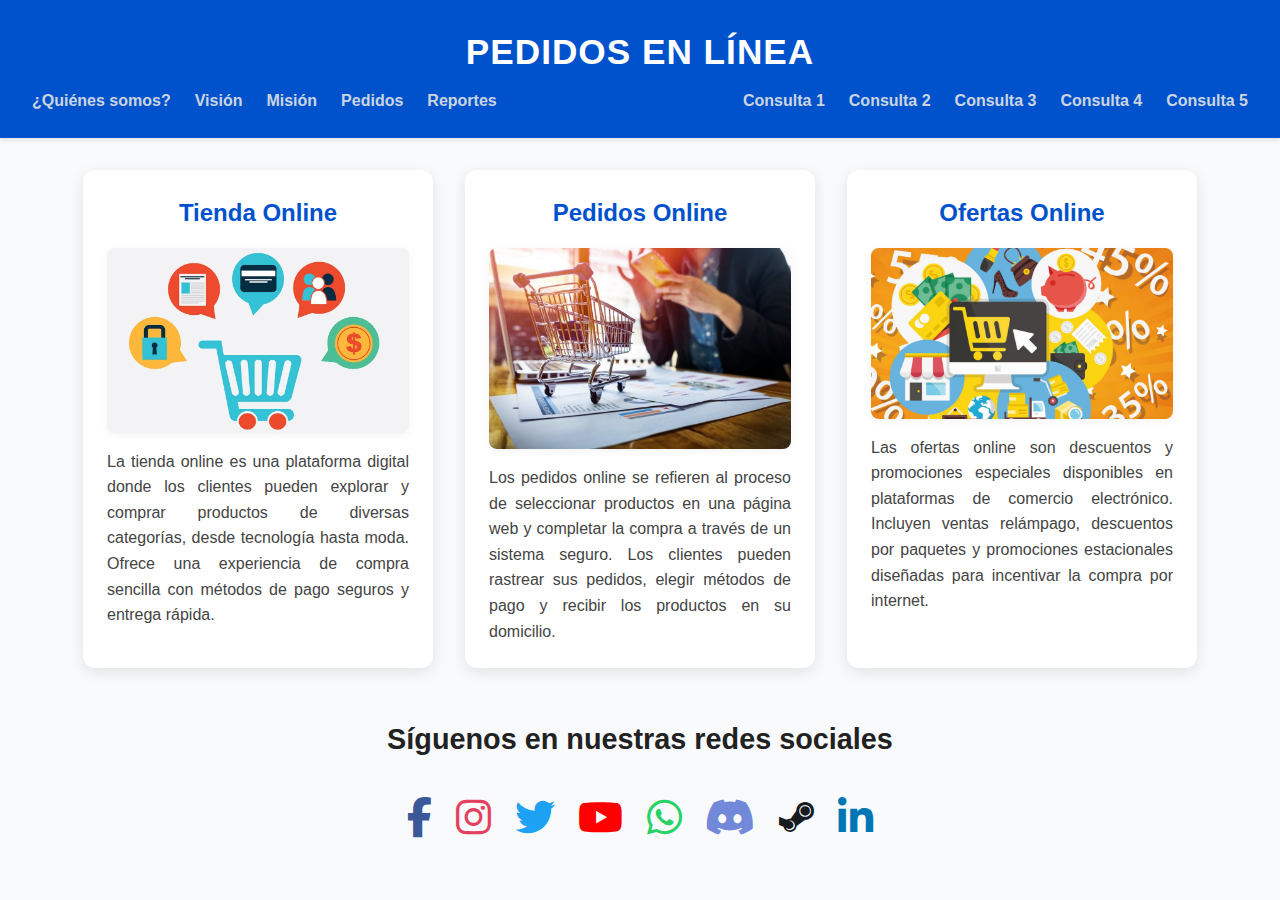
<file: index.html>
<!DOCTYPE html>
<html lang="en">
<head>
    <meta charset="UTF-8" />
    <meta name="viewport" content="width=device-width, initial-scale=1.0" />
    <title>Pedidos en línea</title>
    <link rel="stylesheet" href="index.css" />
    <link
      rel="stylesheet"
      href="https://cdnjs.cloudflare.com/ajax/libs/font-awesome/6.5.0/css/all.min.css"
    />
</head>
<body>
    <header>
        <h1>Pedidos en línea</h1>
        <nav>
            <ul>
                <li><a href="qsomos.html">¿Quiénes somos?</a></li>
                <li><a href="vision.html">Visión</a></li>
                <li><a href="mision.html">Misión</a></li>
                <li><a href="pedidos.html">Pedidos</a></li>
                <li><a href="#">Reportes</a></li>
            </ul>
            <ul>
                <li><a href="consulta1.php">Consulta 1</a></li>
                <li><a href="consulta2.php">Consulta 2</a></li>
                <li><a href="consulta3.php">Consulta 3</a></li>
                <li><a href="consulta4.php">Consulta 4</a></li>
                <li><a href="consulta5.php">Consulta 5</a></li>
            </ul>
        </nav>        
    </header>
    
    <main>
        <div class="padre">
            <div class="hijo">
                <!-- Tienda Online -->
                <div class="nieto">
                    <h2>Tienda Online</h2>
                    <img src="tonline.jpg" alt="Imagen de la tienda online" />
                    <p>La tienda online es una plataforma digital donde los clientes pueden explorar y comprar productos de diversas categorías, desde tecnología hasta moda. Ofrece una experiencia de compra sencilla con métodos de pago seguros y entrega rápida.</p>
                </div>
                <!-- Pedidos Online -->
                <div class="nieto">
                    <h2>Pedidos Online</h2>
                    <img src="ponline.jpg" alt="Imagen del proceso de pedidos online" />
                    <p>Los pedidos online se refieren al proceso de seleccionar productos en una página web y completar la compra a través de un sistema seguro. Los clientes pueden rastrear sus pedidos, elegir métodos de pago y recibir los productos en su domicilio.</p>
                </div>
                <!-- Ofertas Online -->
                <div class="nieto">
                    <h2>Ofertas Online</h2>
                    <img src="oonline.jpg" alt="Imagen de ofertas online" />
                    <p>Las ofertas online son descuentos y promociones especiales disponibles en plataformas de comercio electrónico. Incluyen ventas relámpago, descuentos por paquetes y promociones estacionales diseñadas para incentivar la compra por internet.</p>
                </div>
            </div>
        </div>

        <!-- Sección Redes Sociales -->
<div class="social">
    <h2>Síguenos en nuestras redes sociales</h2>
    <a href="https://facebook.com/tu_pagina" target="_blank" class="facebook" aria-label="Facebook"><i class="fab fa-facebook-f"></i></a>
    <a href="https://instagram.com/tu_usuario" target="_blank" class="instagram" aria-label="Instagram"><i class="fab fa-instagram"></i></a>
    <a href="https://twitter.com/tu_usuario" target="_blank" class="twitter" aria-label="Twitter"><i class="fab fa-twitter"></i></a>
    <a href="https://youtube.com/@tu_canal" target="_blank" class="youtube" aria-label="YouTube"><i class="fab fa-youtube"></i></a>
    <a href="https://wa.me/51934650914" target="_blank" class="whatsapp" aria-label="WhatsApp"><i class="fab fa-whatsapp"></i></a>
    <a href="https://discord.gg/tu_codigo" target="_blank" class="discord" aria-label="Discord"><i class="fab fa-discord"></i></a>
    <a href="https://steamcommunity.com/id/tu_usuario" target="_blank" class="steam" aria-label="Steam"><i class="fab fa-steam-symbol"></i></a>
    <a href="https://linkedin.com/in/tu_usuario" target="_blank" class="linkedin" aria-label="LinkedIn"><i class="fab fa-linkedin-in"></i></a>
</div>

    </main>
</body>
</html>
</file>
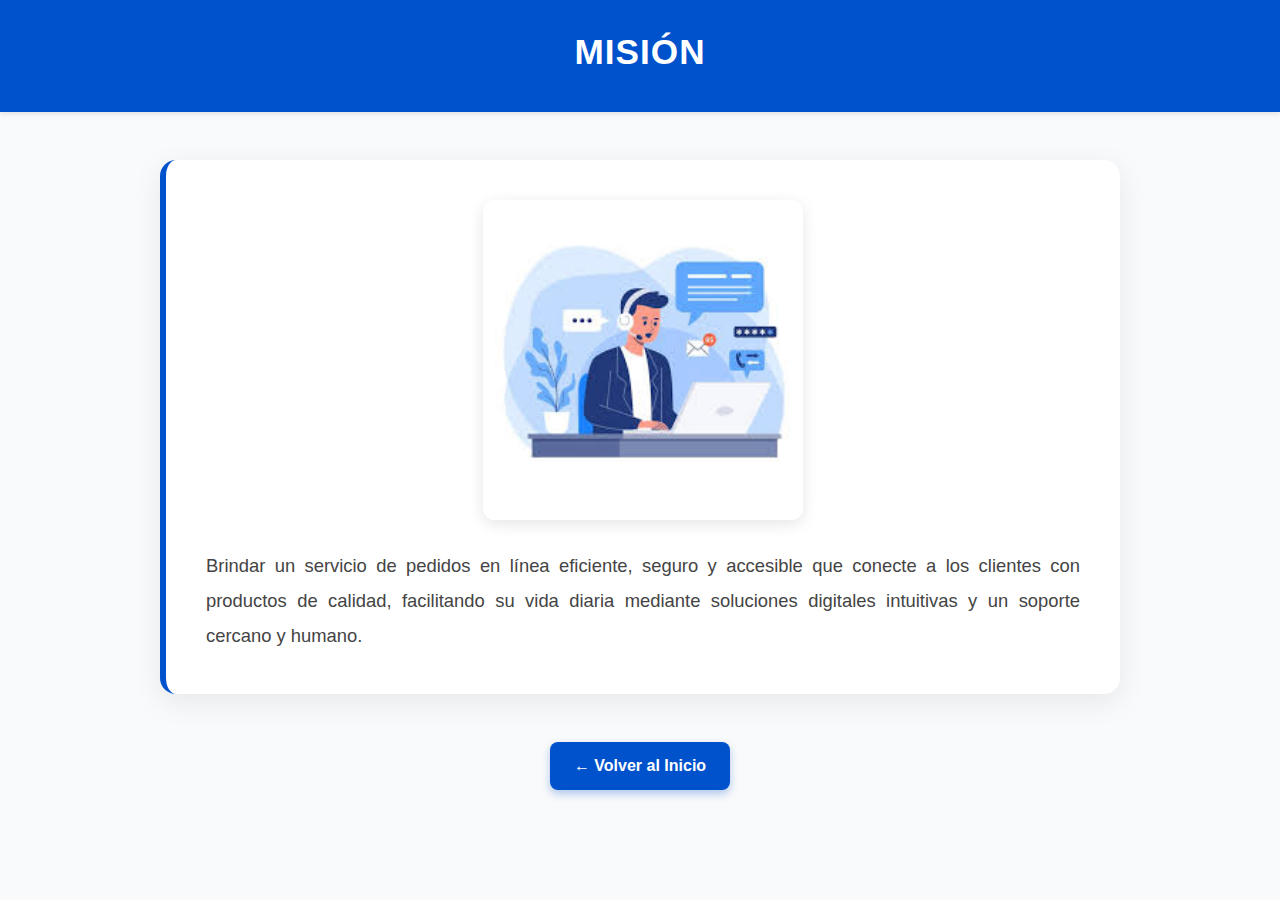
<file: mision.html>
<!DOCTYPE html>
<html lang="es">
<head>
  <meta charset="UTF-8" />
  <meta name="viewport" content="width=device-width, initial-scale=1" />
  <title>Misión</title>
  <link rel="stylesheet" href="index.css" />
</head>
<body>

<header>
  <h1>Misión</h1>
</header>

<main>
  
  <section class="info-section">
      <img src="mision.jpg" alt="Servicio en línea" class="info-image" />
    <p>
      Brindar un servicio de pedidos en línea eficiente, seguro y accesible que conecte a los clientes con productos de calidad, 
      facilitando su vida diaria mediante soluciones digitales intuitivas y un soporte cercano y humano.
    </p>
  </section>
</main>
<div class="btn-container">
  <a href="index.html" class="btn-back">← Volver al Inicio</a>
</div>

</body>
</html>
</file>
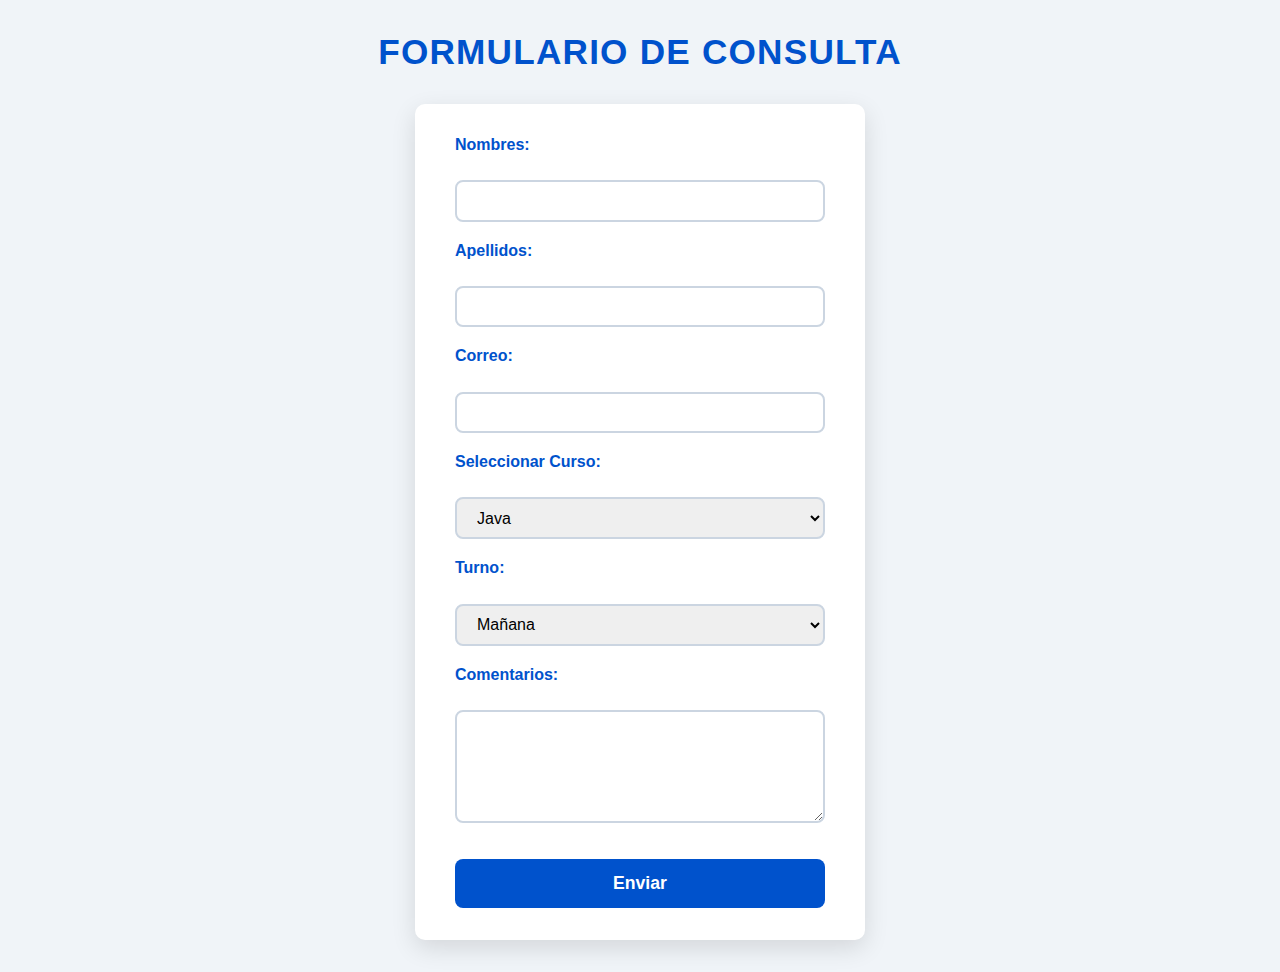
<file: pedidos.html>
<!DOCTYPE html>
<html lang="es">
<head>
  <meta charset="UTF-8">
  <meta name="viewport" content="width=device-width, initial-scale=1.0">
  <title>Formulario de Consulta</title>
  <link rel="stylesheet" href="pedidos.css">
</head>
<body>

<header>
  <h1>FORMULARIO DE CONSULTA</h1>
</header>

<main>
  <form action="https://formsubmit.co/jmguerrachevarria@gmail.com" method="post">

    <label for="txtnombre">Nombres:</label>
    <input type="text" id="txtnombre" name="txtnombre" required>

    <label for="txtapellidos">Apellidos:</label>
    <input type="text" id="txtapellidos" name="txtapellidos" required>

    <label for="txtcorreo">Correo:</label>
    <input type="email" id="txtcorreo" name="txtcorreo" required>

    <label for="cbocurso">Seleccionar Curso:</label>
    <select name="cbocurso" id="cbocurso">
      <option value="java">Java</option>
      <option value="python">Python</option>
      <option value="html">HTML5</option>
      <option value="mysql">MySQL</option>
    </select>

    <label for="cboturno">Turno:</label>
    <select name="cboturno" id="cboturno">
      <option value="mañana">Mañana</option>
      <option value="tarde">Tarde</option>
      <option value="noche">Noche</option>
    </select>

    <label for="txtSalida">Comentarios:</label>
    <textarea id="txtSalida" name="txtSalida" rows="5" cols="33"></textarea>

    <button type="submit">Enviar</button>

  </form>
</main>

</body>
</html>






</form>



    
</body>
</html>
</file>
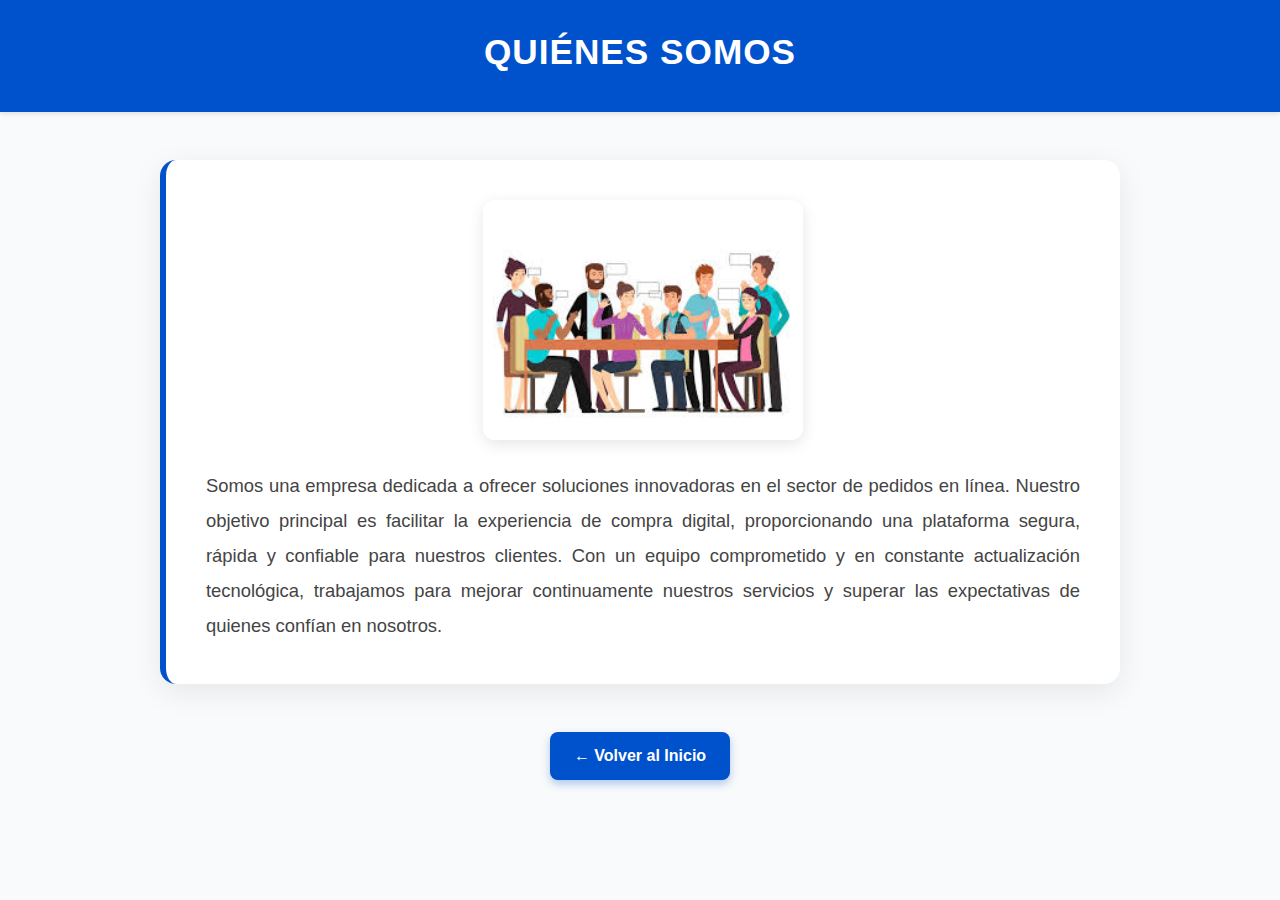
<file: qsomos.html>
<!DOCTYPE html>
<html lang="es">
<head>
  <meta charset="UTF-8" />
  <meta name="viewport" content="width=device-width, initial-scale=1" />
  <title>Quiénes Somos</title>
  <link rel="stylesheet" href="index.css" />
</head>
<body>

<header>
  <h1>Quiénes Somos</h1>
</header>

<main>
  <section class="info-section">
      <img src="qsomos.jpg" alt="Equipo trabajando" class="info-image" />
    <p>
      Somos una empresa dedicada a ofrecer soluciones innovadoras en el sector de pedidos en línea. 
      Nuestro objetivo principal es facilitar la experiencia de compra digital, proporcionando una plataforma 
      segura, rápida y confiable para nuestros clientes. Con un equipo comprometido y en constante actualización tecnológica, 
      trabajamos para mejorar continuamente nuestros servicios y superar las expectativas de quienes confían en nosotros.
    </p>
  </section>
</main>
<div class="btn-container">
  <a href="index.html" class="btn-back">← Volver al Inicio</a>
</div>

</body>
</html>
</file>
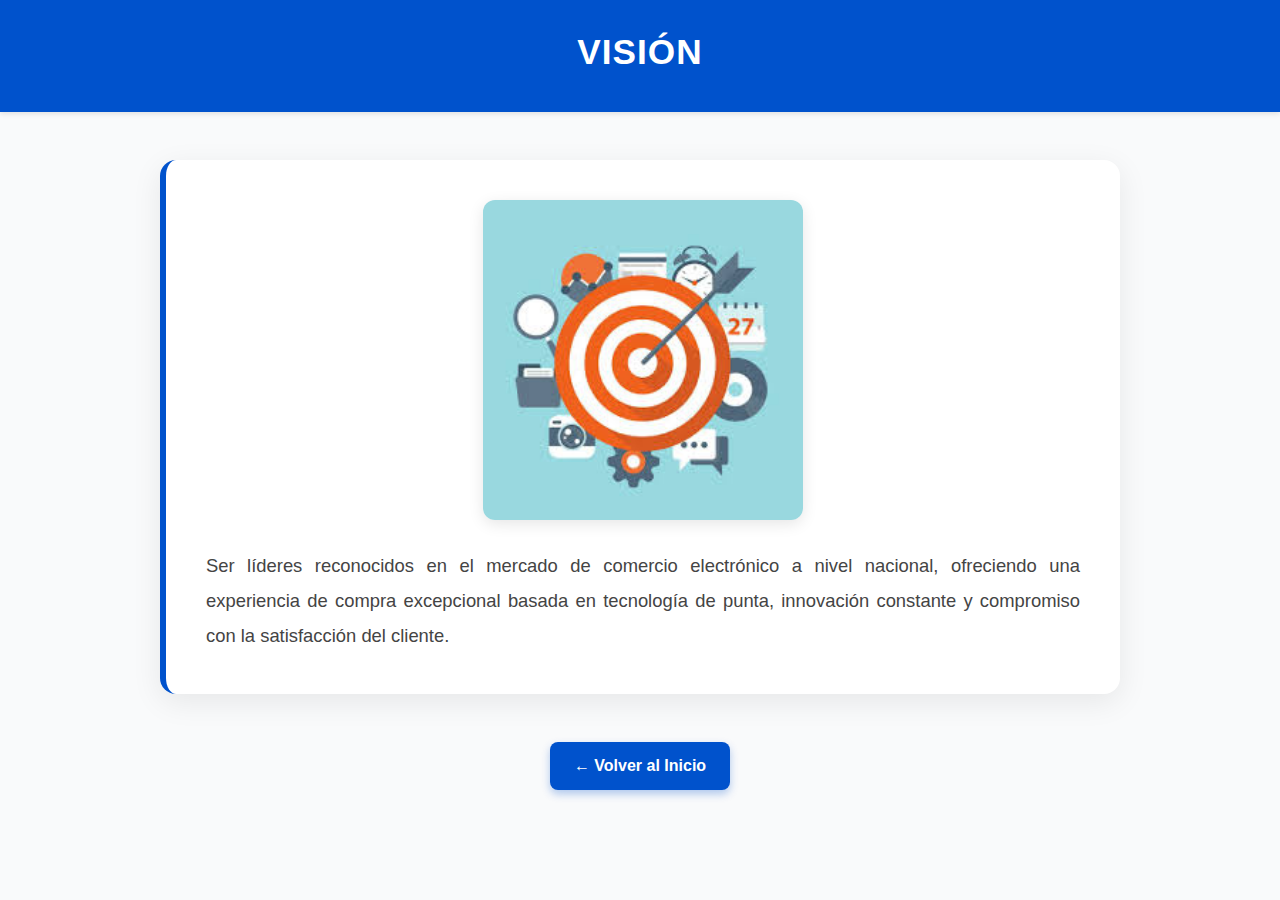
<file: vision.html>
<!DOCTYPE html>
<html lang="es">
<head>
  <meta charset="UTF-8" />
  <meta name="viewport" content="width=device-width, initial-scale=1" />
  <title>Visión</title>
  <link rel="stylesheet" href="index.css" />
</head>
<body>

<header>
  <h1>Visión</h1>
</header>

<main>
  <section class="info-section">
      <img src="vision.jpg" alt="Visión exitosa" class="info-image" />
    <p>
      Ser líderes reconocidos en el mercado de comercio electrónico a nivel nacional, 
      ofreciendo una experiencia de compra excepcional basada en tecnología de punta, 
      innovación constante y compromiso con la satisfacción del cliente.
    </p>
  </section>
</main>
<div class="btn-container">
  <a href="index.html" class="btn-back">← Volver al Inicio</a>
</div>

</body>
</html>
</file>
<file: index.css>
/* Reset básico */
* {
    margin: 0;
    padding: 0;
    box-sizing: border-box;
}

/* Tipografía base */
body {
    font-family: 'Segoe UI', Tahoma, Geneva, Verdana, sans-serif;
    background: #f9fafb;
    color: #333;
    line-height: 1.6;
}

/* Encabezado */
header {
    background: #0052cc;
    color: #fff;
    padding: 1.5rem 2rem;
    box-shadow: 0 2px 5px rgba(0,0,0,0.1);
}

header h1 {
    font-size: 2rem;
    margin-bottom: 1rem;
}

nav {
    display: flex;
    justify-content: space-between;
    flex-wrap: wrap;
}

nav ul {
    list-style: none;
    display: flex;
    gap: 1.5rem;
}

nav ul li a {
    color: #cbd5e1;
    text-decoration: none;
    font-weight: 600;
    transition: color 0.3s ease;
}

nav ul li a:hover,
nav ul li a:focus {
    color: #ffd700;
    outline: none;
}

/* Main - estructura de tarjetas */
.padre {
    max-width: 1200px;
    margin: 2rem auto;
    padding: 0 1rem;
}

.hijo {
    display: flex;
    gap: 2rem;
    flex-wrap: wrap;
    justify-content: center;
}

.nieto {
    background: white;
    border-radius: 12px;
    box-shadow: 0 4px 15px rgba(0,0,0,0.1);
    padding: 1.5rem;
    flex: 1 1 300px;
    max-width: 350px;
    transition: transform 0.3s ease, box-shadow 0.3s ease;
    cursor: default;
}

.nieto:hover,
.nieto:focus-within {
    transform: translateY(-8px);
    box-shadow: 0 10px 25px rgba(0,0,0,0.15);
}

.nieto h2 {
    margin-bottom: 1rem;
    color: #0052cc;
    font-size: 1.5rem;
    text-align: center;
}

.nieto img {
    display: block;
    max-width: 100%;
    height: auto;
    margin: 0 auto 1rem;
    border-radius: 8px;
    box-shadow: 0 2px 10px rgba(0,0,0,0.05);
}

.nieto p {
    font-size: 1rem;
    color: #444;
    text-align: justify;
}

/* Sección redes sociales */
.social {
    margin: 3rem auto;
    max-width: 600px;
    text-align: center;
}

.social h2 {
    margin-bottom: 1.5rem;
    color: #222;
    font-weight: 700;
    font-size: 1.8rem;
}

.social a {
    display: inline-block;
    margin: 0 0.6rem;
    font-size: 2.5rem;
    color: #666;
    transition: color 0.3s ease, transform 0.3s ease;
    outline-offset: 4px;
}

.social a:hover,
.social a:focus {
    color: #0052cc;
    transform: scale(1.2);
    outline: none;
}

/* Colores específicos para cada red social */
.social a.facebook { color: #3b5998; }
.social a.instagram { color: #e4405f; }
.social a.twitter { color: #1da1f2; }
.social a.youtube { color: #ff0000; }
.social a.whatsapp { color: #25d366; }
.social a.discord { color: #7289da; }
.social a.steam { color: #171a21; }
.social a.linkedin { color: #0077b5; }

/* Responsive para pantallas pequeñas */
@media (max-width: 768px) {
    nav ul {
        flex-direction: column;
        gap: 0.7rem;
        margin-bottom: 1rem;
    }
    .hijo {
        flex-direction: column;
        align-items: center;
    }
    .nieto {
        max-width: 100%;
    }
}
/* Secciones informativas (Quiénes Somos, Visión, Misión) */
.info-section {
    max-width: 960px;
    margin: 3rem auto;
    padding: 2.5rem;
    background-color: #ffffff;
    border-radius: 16px;
    box-shadow: 0 8px 30px rgba(0, 0, 0, 0.08);
    border-left: 6px solid #0052cc;
    transition: all 0.3s ease;
}

.info-section:hover {
    box-shadow: 0 12px 40px rgba(0, 0, 0, 0.12);
    transform: translateY(-4px);
}

/* Estilo para el título principal (desde el <header>) */
header h1 {
    font-size: 2.2rem;
    text-transform: uppercase;
    text-align: center;
    margin-bottom: 0.5rem;
    letter-spacing: 1px;
}

/* Párrafos dentro de las secciones */
.info-section p {
    font-size: 1.15rem;
    color: #444;
    line-height: 1.9;
    text-align: justify;
}

/* Puedes usar <h2> o <strong> dentro del párrafo para resaltar */
.info-section h2, .info-section strong {
    color: #0052cc;
    font-weight: bold;
}

/* Responsive para pantallas pequeñas */
@media (max-width: 768px) {
    .info-section {
        padding: 1.8rem 1.2rem;
    }

    header h1 {
        font-size: 1.8rem;
    }

    .info-section p {
        font-size: 1.05rem;
    }
}

.btn-container {
  text-align: center;
  margin: 2rem 0 3rem;
}

.btn-back {
  display: inline-block;
  padding: 0.7rem 1.5rem;
  background-color: #0052cc;
  color: white;
  font-weight: 600;
  border-radius: 8px;
  text-decoration: none;
  box-shadow: 0 4px 8px rgba(0,82,204,0.3);
  transition: background-color 0.3s ease, box-shadow 0.3s ease;
}

.btn-back:hover,
.btn-back:focus {
  background-color: #003d99;
  box-shadow: 0 6px 14px rgba(0,61,153,0.5);
  outline: none;
}
.info-image {
  display: block;
  max-width: 320px;
  width: 100%;
  height: auto;
  margin: 0 auto 1.8rem;
  border-radius: 12px;
  box-shadow: 0 4px 15px rgba(0,0,0,0.1);
}
</file>
<file: pedidos.css>
/* Reset básico */
* {
    margin: 0;
    padding: 0;
    box-sizing: border-box;
}

/* Estilo general del body */
body {
    font-family: 'Segoe UI', Tahoma, Geneva, Verdana, sans-serif;
    background-color: #f0f4f8;
    color: #333;
    min-height: 100vh;
    display: flex;
    flex-direction: column;
    align-items: center;
    padding: 2rem 1rem;
}

/* Header */
header {
    margin-bottom: 2rem;
    text-align: center;
}

header h1 {
    font-size: 2.2rem;
    color: #0052cc;
    letter-spacing: 1.2px;
}

/* Contenedor del formulario */
main {
    background: white;
    padding: 2rem 2.5rem;
    border-radius: 10px;
    box-shadow: 0 8px 25px rgba(0, 0, 0, 0.12);
    width: 100%;
    max-width: 450px;
}

/* Formulario */
form {
    display: flex;
    flex-direction: column;
    gap: 1.25rem;
}

/* Labels */
label {
    font-weight: 600;
    color: #0052cc;
    margin-bottom: 0.4rem;
}

/* Inputs, selects y textarea */
input[type="text"],
input[type="email"],
select,
textarea {
    padding: 0.6rem 1rem;
    border: 2px solid #cbd5e1;
    border-radius: 8px;
    font-size: 1rem;
    transition: border-color 0.3s ease, box-shadow 0.3s ease;
    width: 100%;
    font-family: inherit;
    resize: vertical;
}

/* Enfocar campos */
input[type="text"]:focus,
input[type="email"]:focus,
select:focus,
textarea:focus {
    border-color: #0052cc;
    box-shadow: 0 0 8px rgba(0, 82, 204, 0.4);
    outline: none;
}

/* Botón */
button[type="submit"] {
    background-color: #0052cc;
    color: white;
    font-weight: 700;
    padding: 0.85rem 0;
    border: none;
    border-radius: 8px;
    font-size: 1.1rem;
    cursor: pointer;
    transition: background-color 0.3s ease, box-shadow 0.3s ease;
    margin-top: 1rem;
}

button[type="submit"]:hover,
button[type="submit"]:focus {
    background-color: #003a99;
    box-shadow: 0 4px 15px rgba(0, 58, 153, 0.6);
    outline: none;
}

/* Responsive: para pantallas pequeñas */
@media (max-width: 480px) {
    main {
        padding: 1.5rem 1.5rem;
        max-width: 100%;
    }
}
</file>
